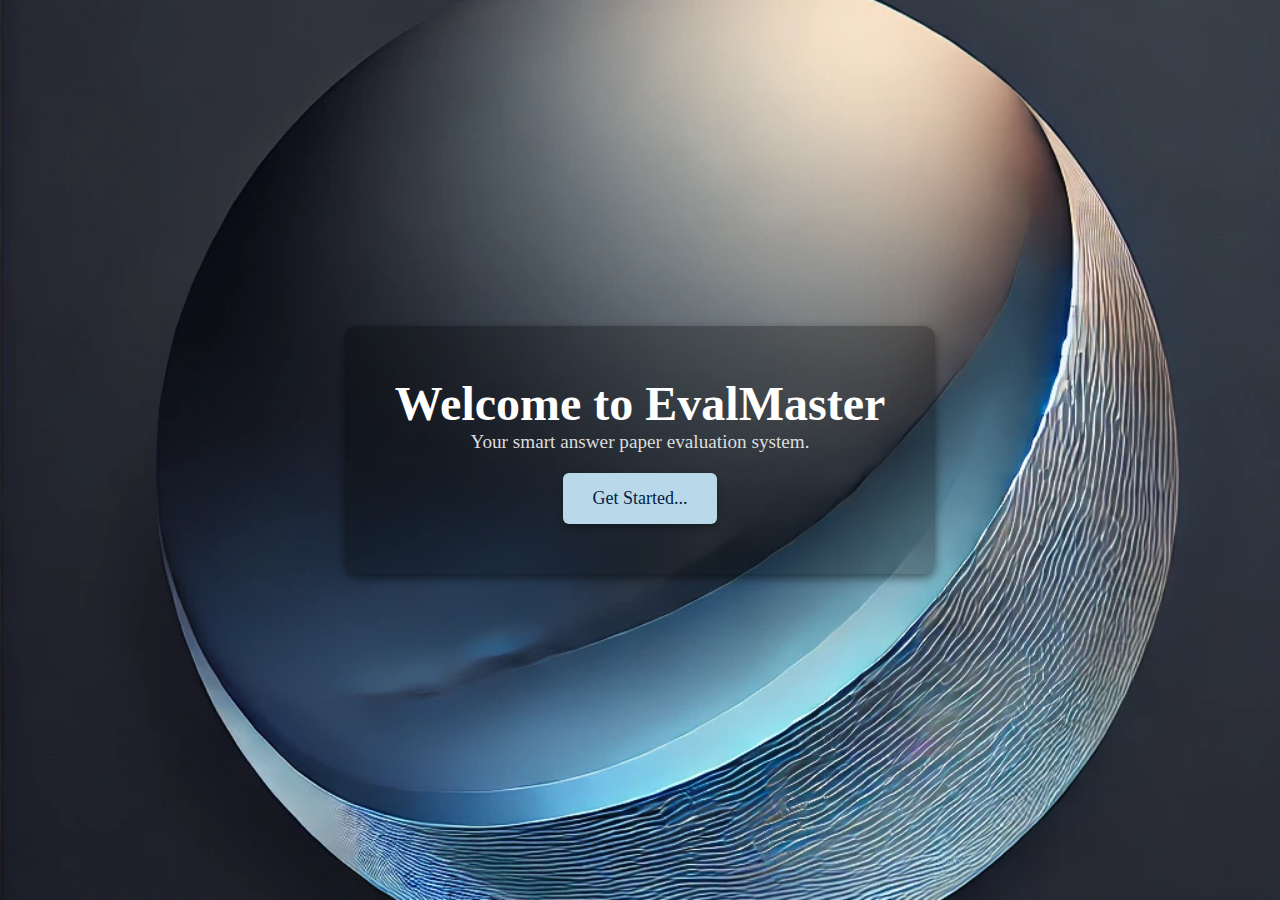
<file: templates/home.html>
<!DOCTYPE html>
<html lang="en">
<head>
    <meta charset="UTF-8">
    <meta name="viewport" content="width=device-width, initial-scale=1.0">
    <title>Welcome to EvalMaster</title>
    <style>
        * {
            margin: 0;
            padding: 0;
            box-sizing: border-box;
        }
        
        body {
            font-family: Georgia, serif; /* Updated to a Serif font */
            background-color: #121212;
            color: #e0e0e0;
            text-align: center;
            height: 100vh;
            display: flex;
            justify-content: center;
            align-items: center;
            background-image: url('/static/images/front.webp');
            background-size: cover;
            background-position: center;
        }

        .container {
            background: rgba(0, 0, 0, 0.3);
            padding: 50px;
            border-radius: 12px;
            display: inline-block;
            max-width: 80%;
            box-shadow: 0px 4px 10px rgba(0, 0, 0, 0.5);
        }

        h1 {
            font-size: 3em;
            font-weight: bold;
            color: #fff;
        }

        p {
            font-size: 1.2em;
            color: #ddd;
        }

        .get-started-button {
            display: inline-block;
            padding: 15px 30px;
            background-color: #B9D9EB; /* Updated button color */
            color: #041E42; /* Updated font color */
            text-decoration: none;
            border-radius: 6px;
            font-size: 18px;
            margin-top: 20px;
            transition: background-color 0.3s ease-in-out;
            box-shadow: 0px 4px 6px rgba(0, 0, 0, 0.3);
        }

        .get-started-button:hover {
            background-color: #A0C4D8; /* Slightly darker shade for hover effect */
        }

        /* Responsive Design */
        @media (max-width: 768px) {
            .container {
                padding: 30px;
                max-width: 90%;
            }

            h1 {
                font-size: 2.5em;
            }

            p {
                font-size: 1em;
            }
        }
    </style>
</head>
<body>
    <div class="container">
        <h1>Welcome to EvalMaster</h1>
        <p>Your smart answer paper evaluation system.</p>
        <a href="/login" class="get-started-button">Get Started...</a>
    </div>
</body>
</html>
</file>
